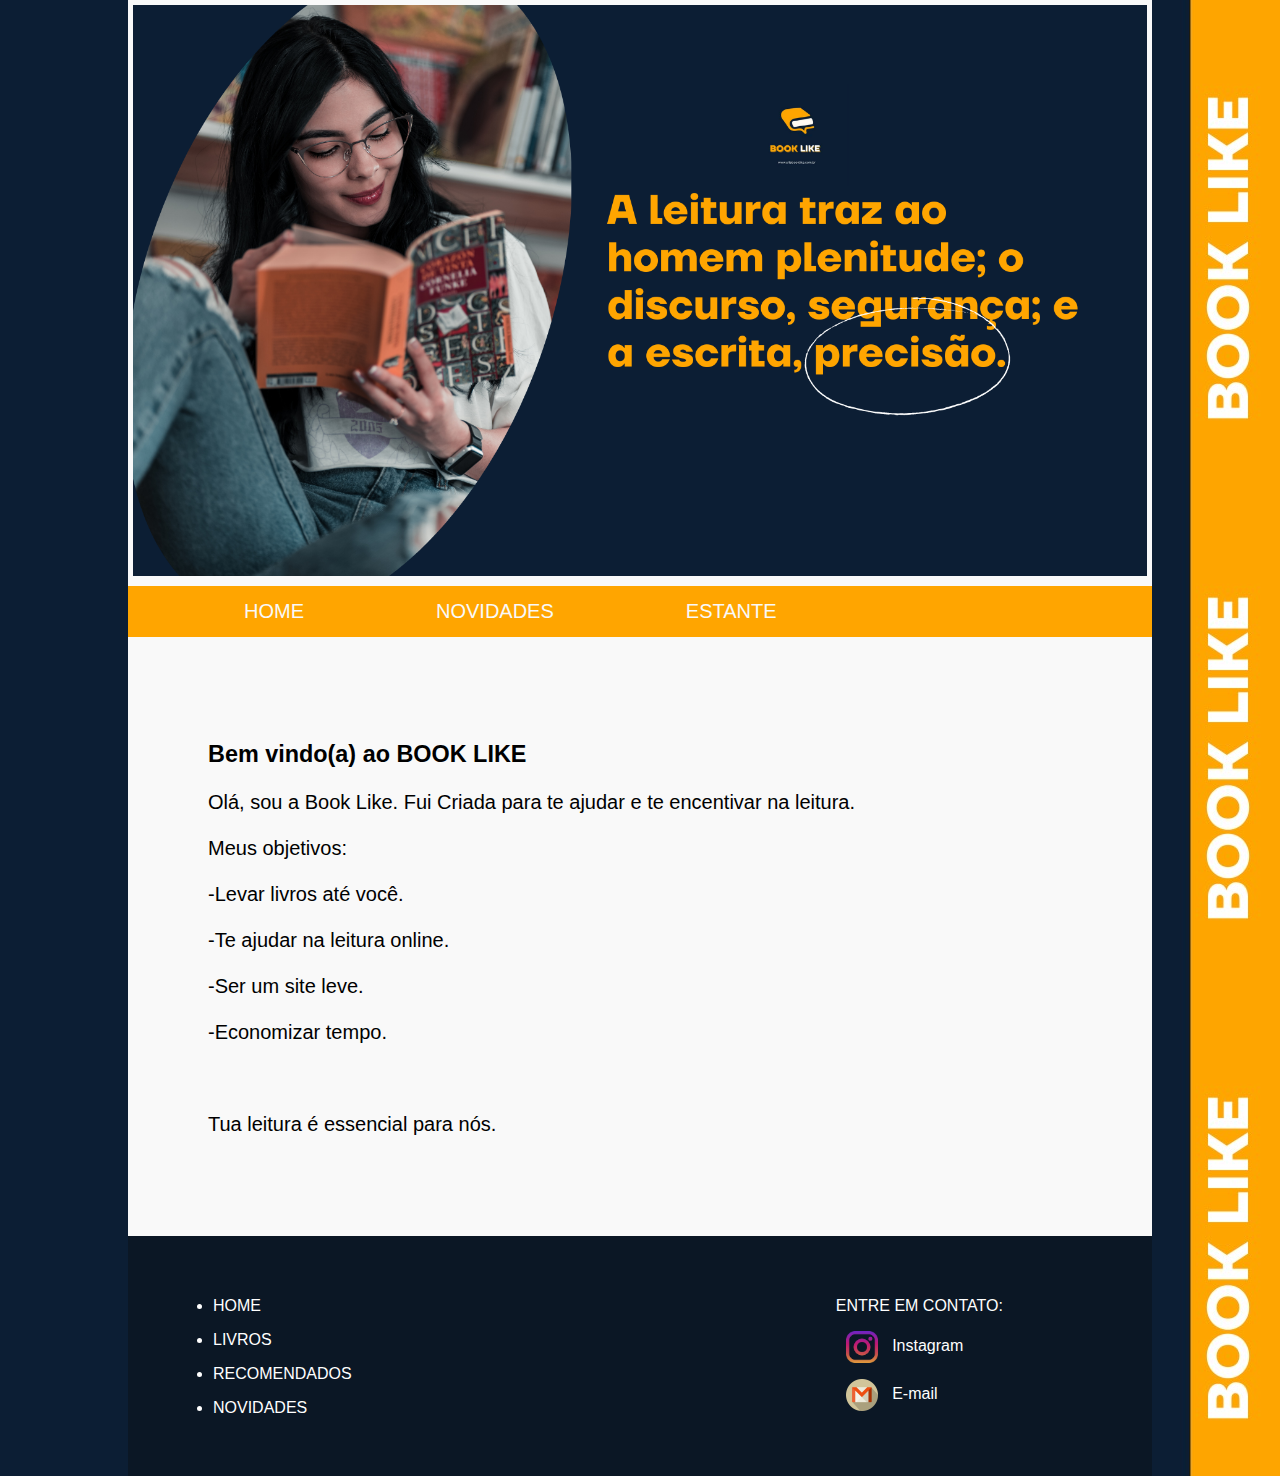
<file: Desktop/projetouni/index.html>
<!DOCTYPE html>
<html lang="pt-br">

<head>
    <meta charset="UTF-8">
    <meta http-equiv="X-UA-Compatible" content="IE=edge">
    <meta name="viewport" content="width=device-width, initial-scale=1.0">
    <title>BOOK LIKE</title>
    <link rel="stylesheet" href="css/style.css">
    <link rel="shortcut icon" href="img/logo.jpg" type="image/x-icon">
</head>

<body>
    <div class="container">
        <div class="banner">
            <img src="img/banner.png" alt="">
        </div>


        <div class="Barradenavegacao">

            <a href="index.html">HOME</a>
            <a href="novidades.html">NOVIDADES</a>


            <div class="dropdown">
                <button class="drop-button">
                    ESTANTE 
                </button>


                <div class="drop-content">
                    <a href="recomenados.html">RECOMENDADOS</a>

                    <a href="livros.html">LIVROS</a>
                </div>

            </div>


        </div>

        <div class="corpo">
            <h3> Bem vindo(a) ao BOOK LIKE</h3>

            <p>Olá, sou a Book Like. Fui Criada para te ajudar e te encentivar na leitura.
                <br>
                <br> Meus objetivos:
                <br>
                <br> -Levar livros até você.
                <br>
                <br> -Te ajudar na leitura online.
                <br>
                <br> -Ser um site leve.
                <br>
                <br> -Economizar tempo.
                <br>
                <br>
                <br>
                <br> Tua leitura é essencial para nós.

            </p>

        </div>

        <div class="rodape">


            <div class="links">
                <ul>
                    <li><a href="index.html" target="_blank">HOME</a></li>
                    <P></P>
                    <li><a href="livros.html" target="_blank">LIVROS</a></li>
                    <P></P>
                    <li><a href="recomenados.html" target="_blank">RECOMENDADOS</a></li>
                    <P></P>
                    <li><a href="novidades.html" target="_blank">NOVIDADES</a></li>
                    <P></P>


                </ul>
            </div>

            <div class="conteudo">

            </div>

            <div class="redes-sociais">
                <p> ENTRE EM CONTATO:
                </p>


                <p>
                    <img src="img/icon-instagram.png" alt="Instagram" title="Instagram">
                    <a href="https://www.instagram.com/book_like_literatura/" target="_blank">Instagram</a>
                </p>

                <p>
                    <img src="img/email.jpg" alt="E-mail" title="E-mail">
                    <a href="https:booklikeajuda@gmail.com" target="_blank">E-mail</a>
                </p>
            </div>
        </div>
    </div>
</body>

</html>
</file>
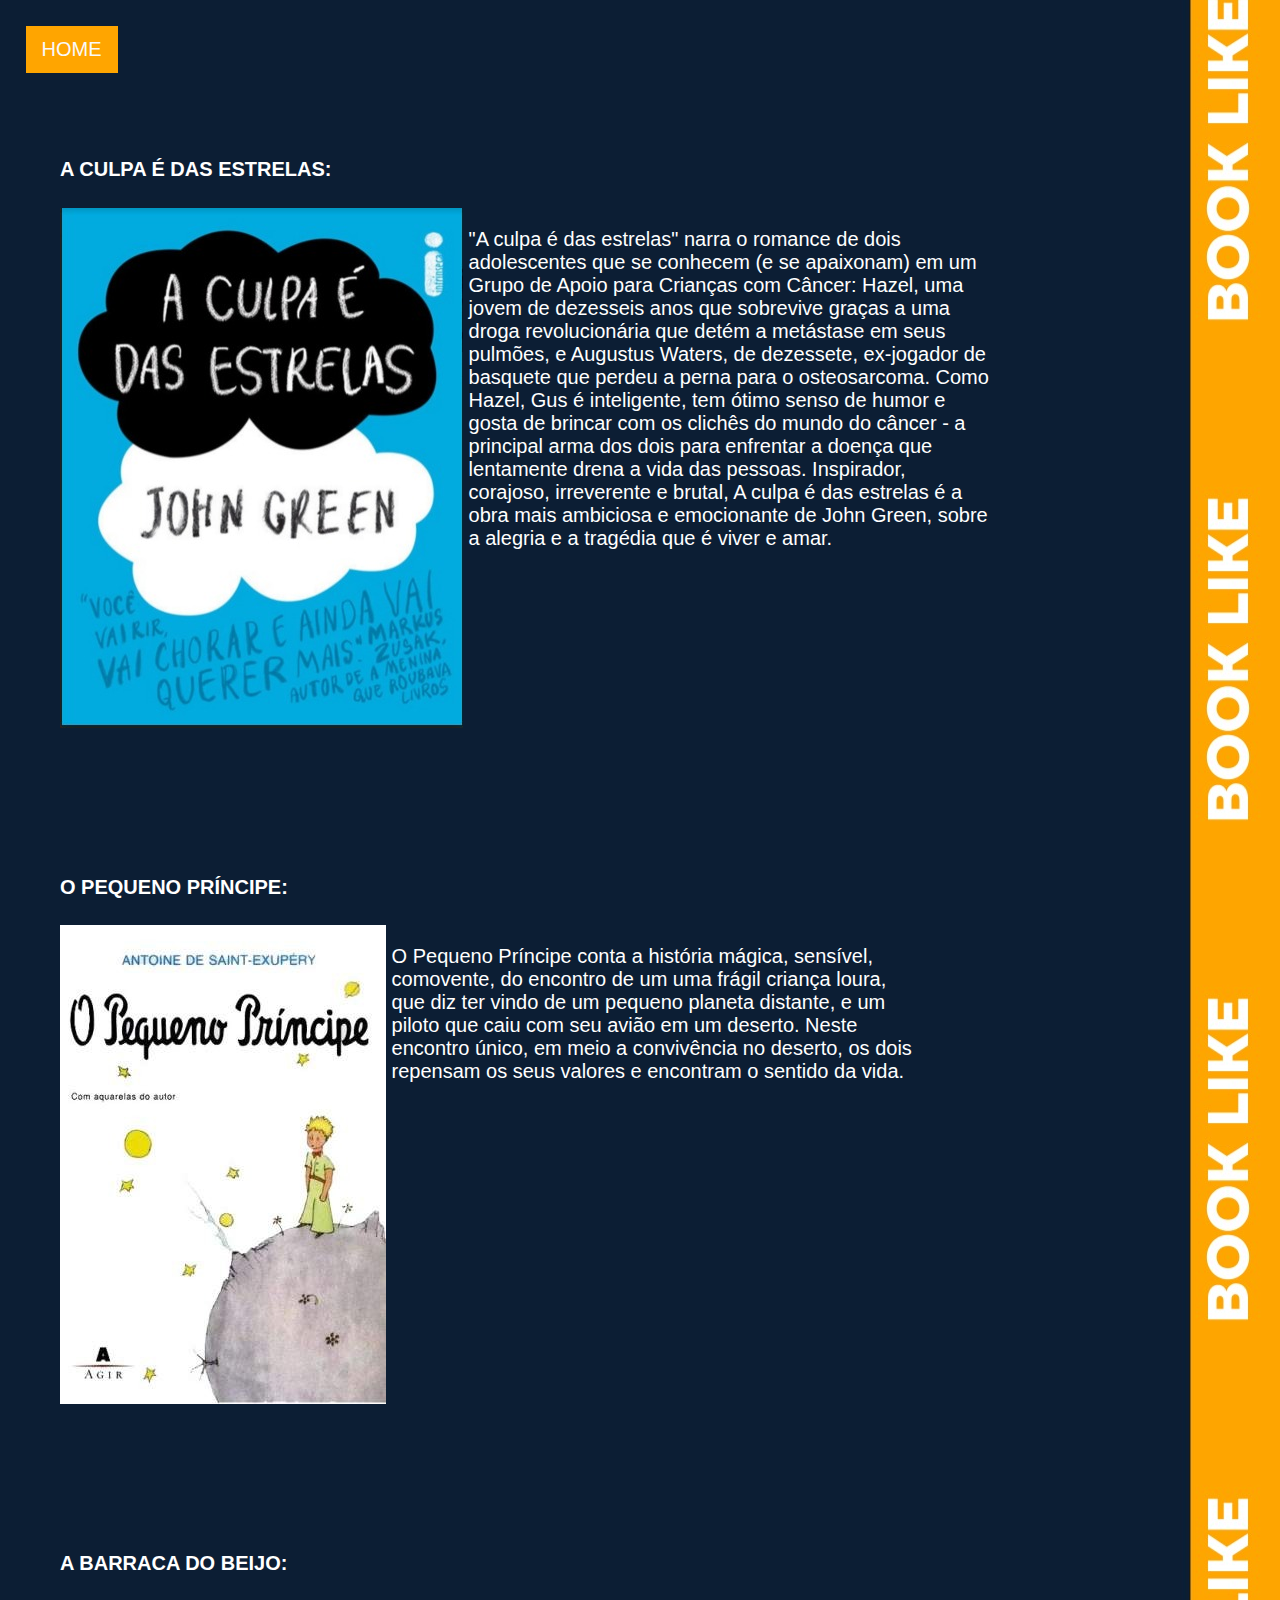
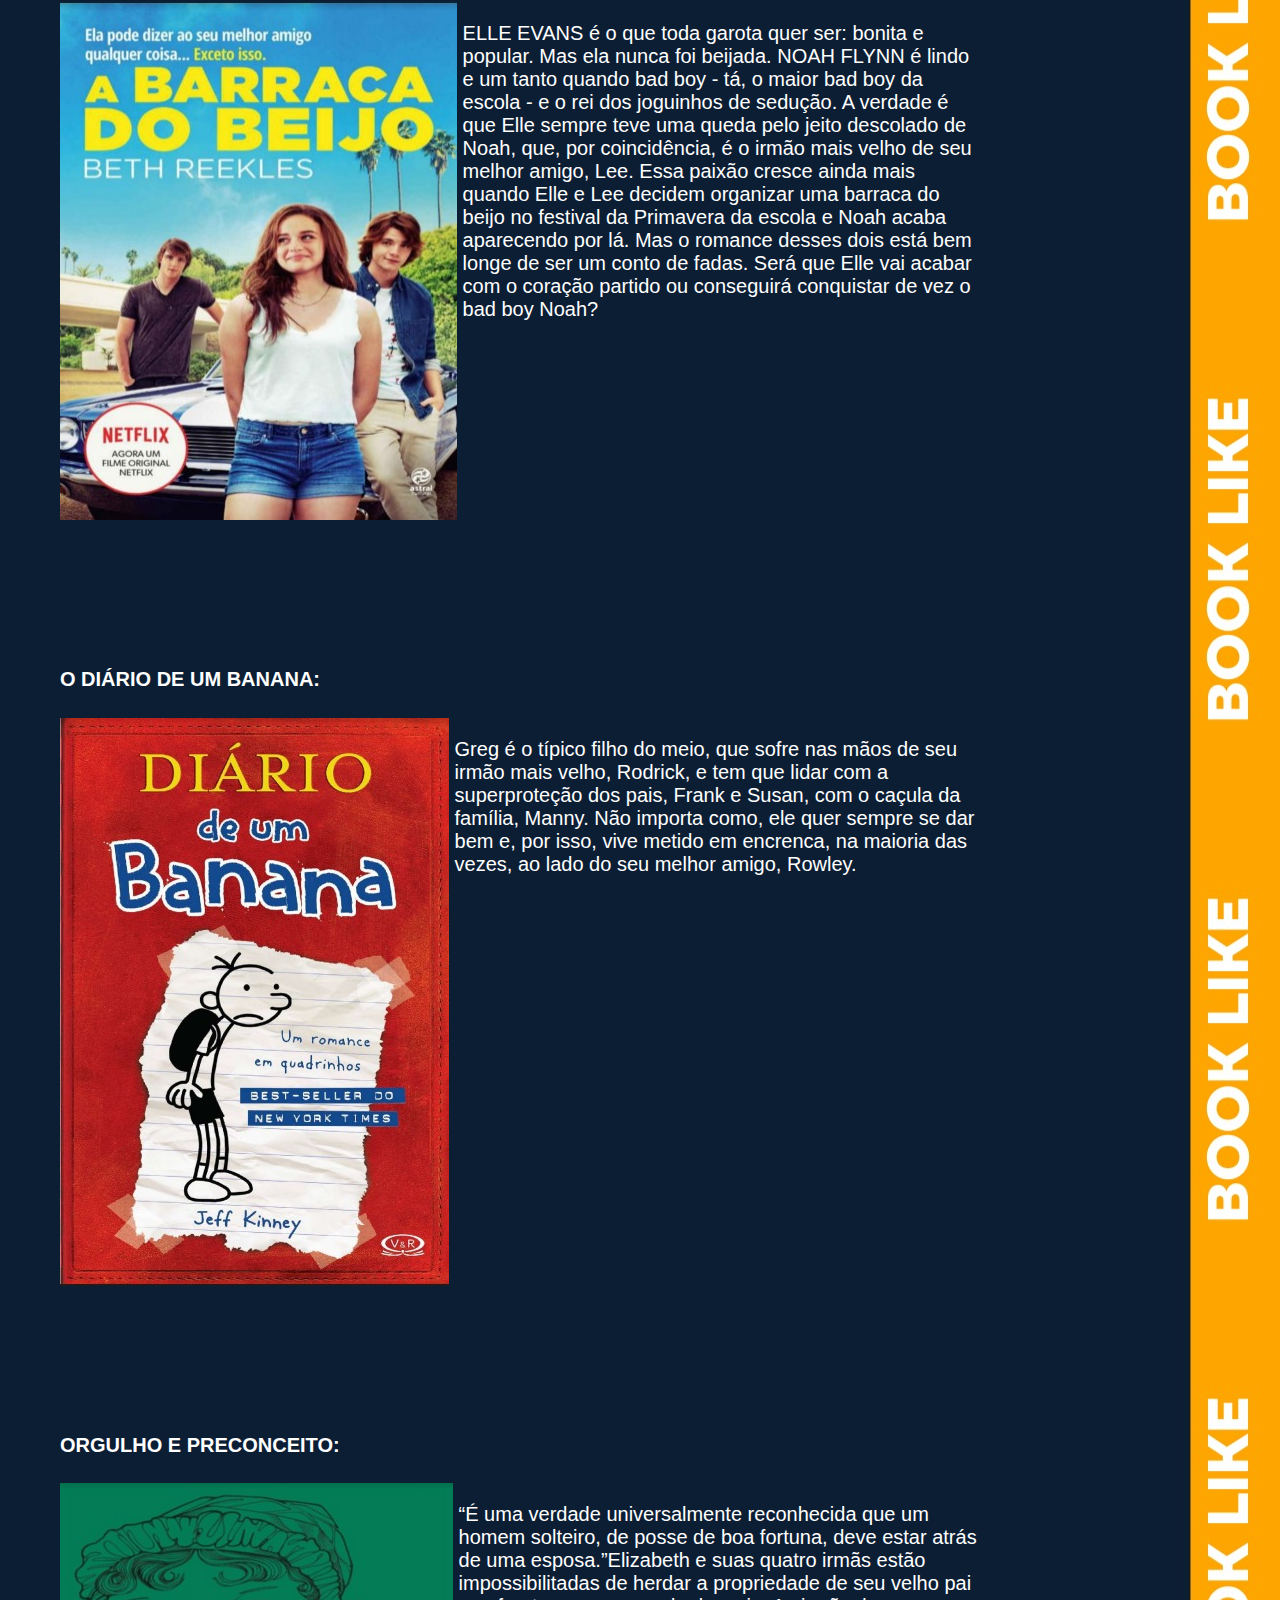
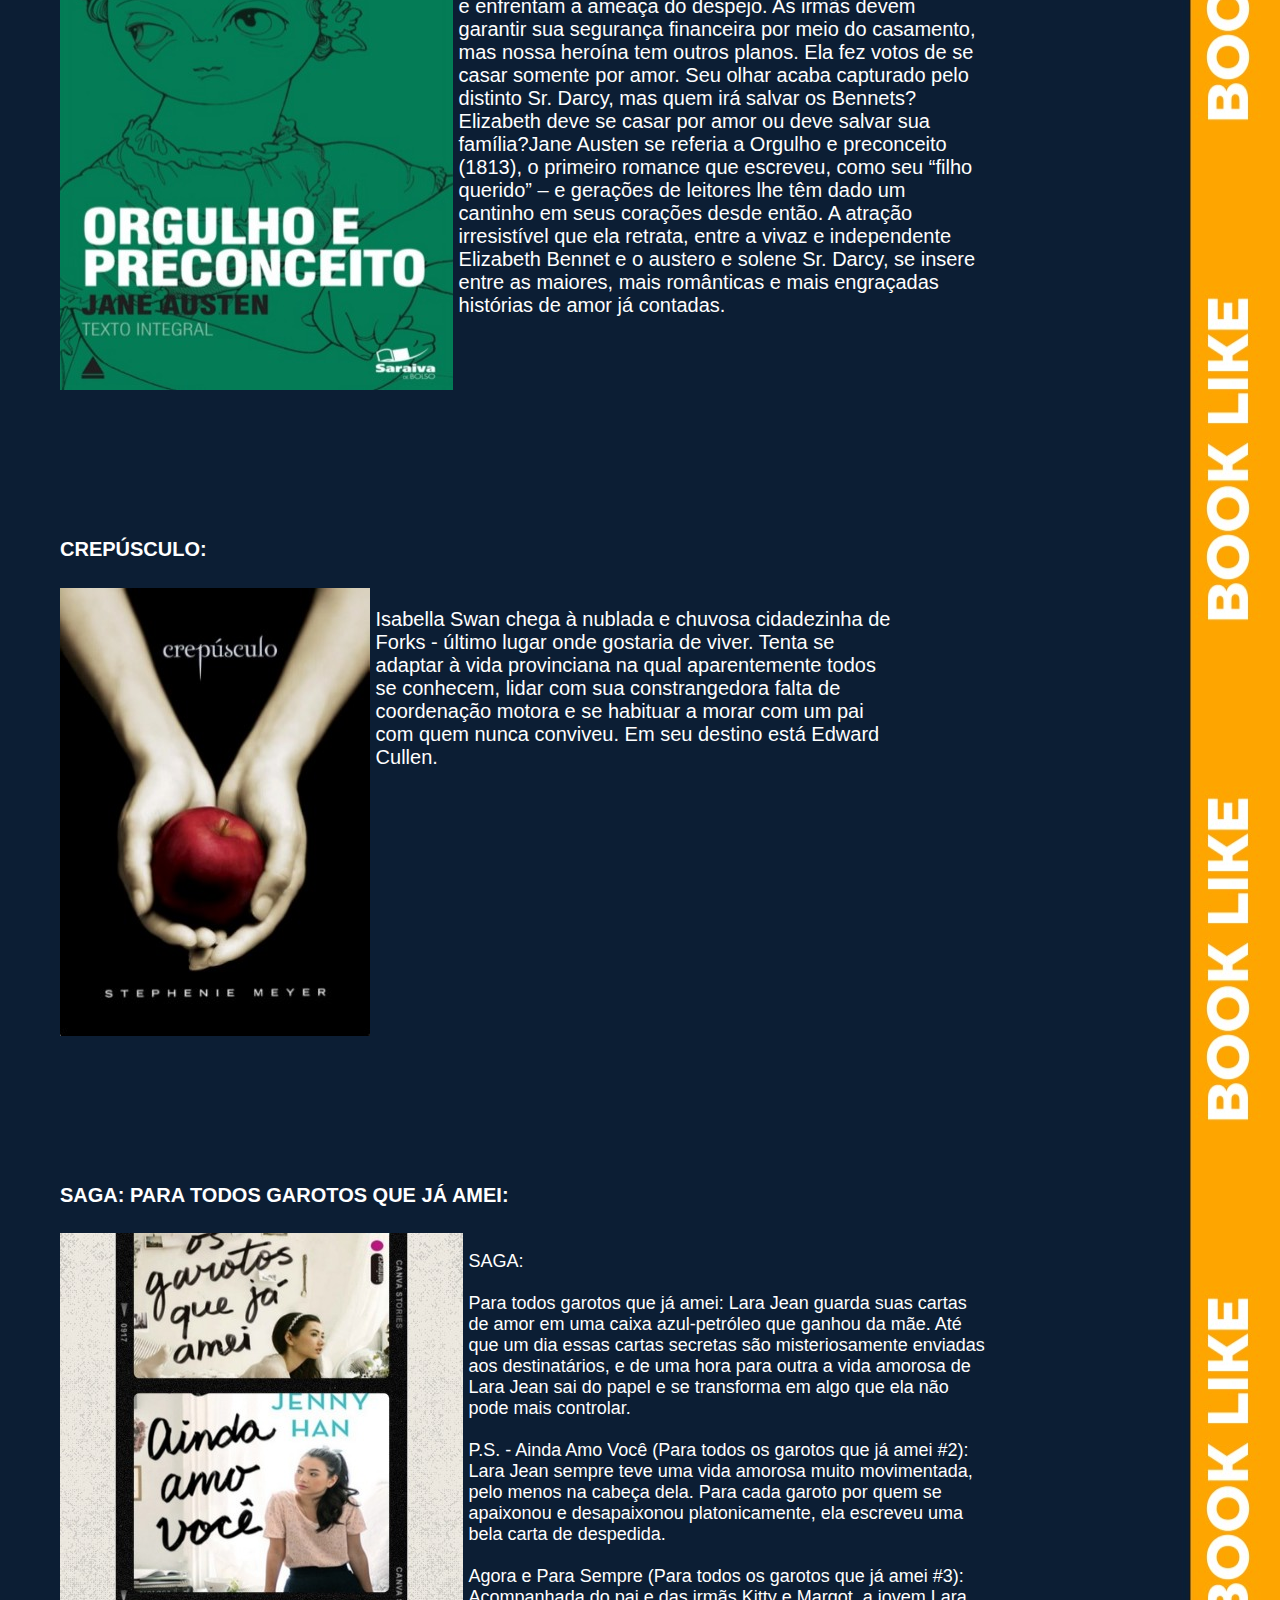
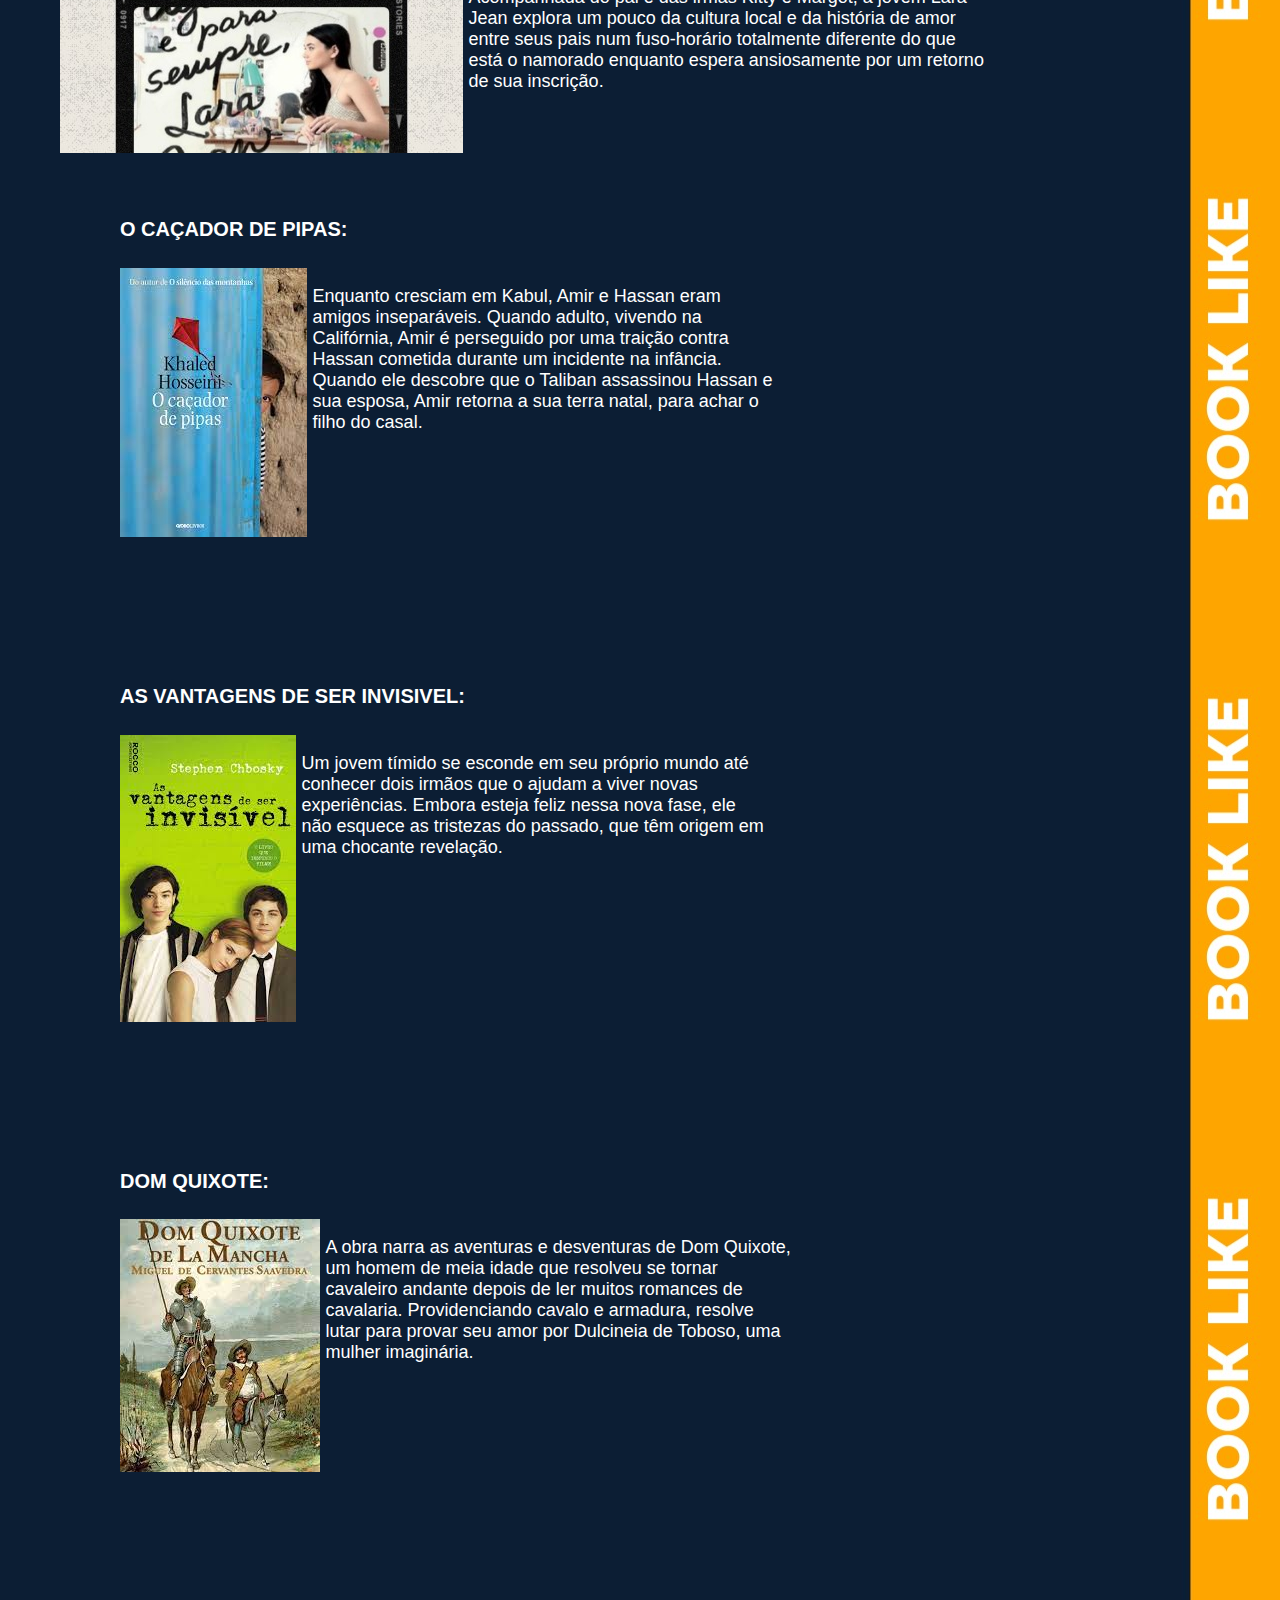
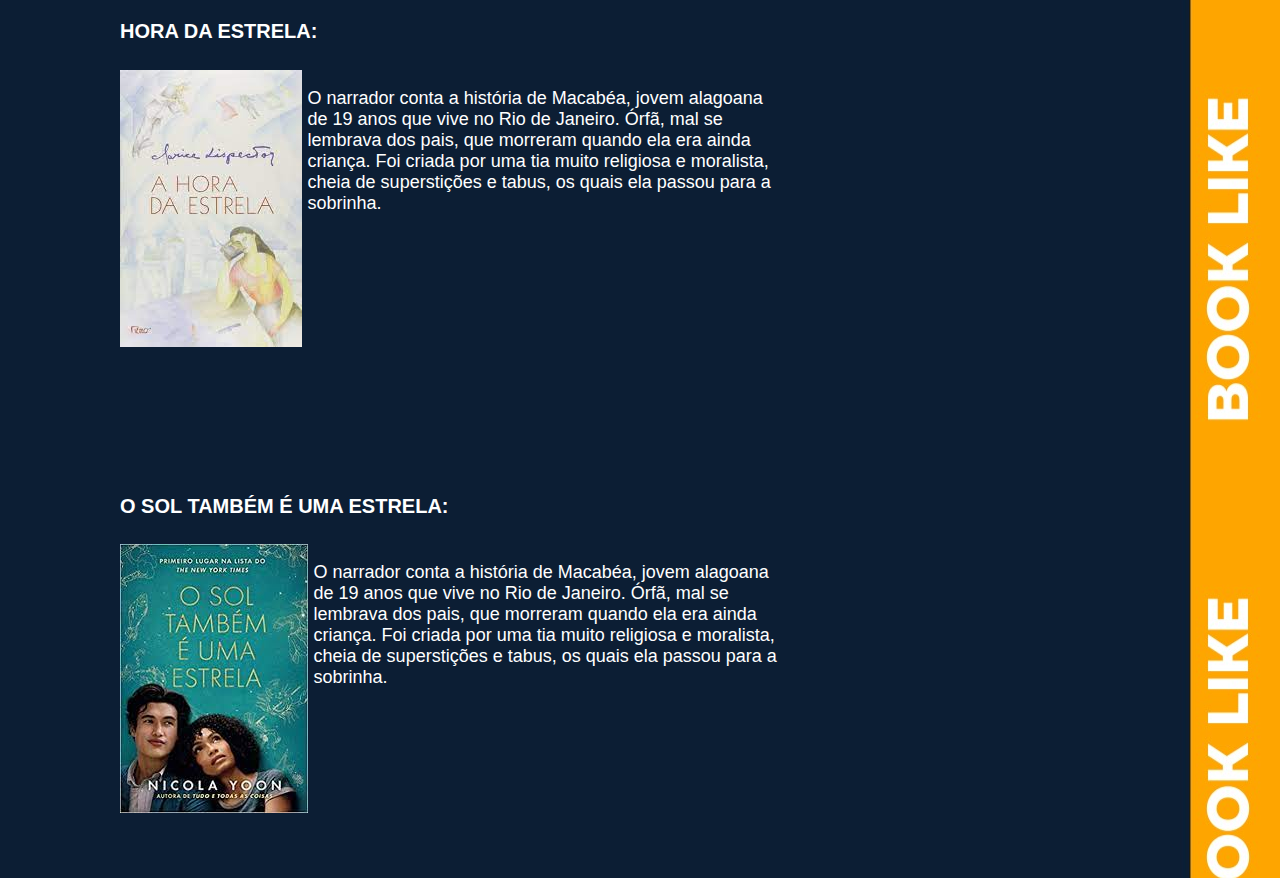
<file: Desktop/projetouni/livros.html>
<!DOCTYPE html>
<html lang="pt-br">

<head>
    <meta charset="UTF-8">
    <meta http-equiv="X-UA-Compatible" content="IE=edge">
    <meta name="viewport" content="width=device-width, initial-scale=1.0">
    <title>BOOK LIKE: LIVROS</title>
    <link rel="stylesheet" href="css/style.css">
    <link rel="shortcut icon" href="img/logo.jpg" type="image/x-icon">
</head>

<body>
    <div class="conteiner" style="color:aliceblue;">

    </div>
    <div class="links2">
        <a href="index.html">HOME</a>

    </div>
    <div class="Livro1" style="color: #ffffff;">

        <h4>A CULPA É DAS ESTRELAS:</h4>


        <a href="https://drive.google.com/drive/folders/1wpyoCuA4hpZEMueeAZk-sFOGeYgM7fXv" target="_blank"><img src="img/A culpa é das estrelas.jpg" alt="livros" title="A CULPA É DAS ESTRELAS"> </a>

        <p class="texto1">"A culpa é das estrelas" narra o romance de dois adolescentes que se conhecem (e se apaixonam) em um Grupo de Apoio para Crianças com Câncer: Hazel, uma jovem de dezesseis anos que sobrevive graças a uma droga revolucionária que detém a metástase
            em seus pulmões, e Augustus Waters, de dezessete, ex-jogador de basquete que perdeu a perna para o osteosarcoma. Como Hazel, Gus é inteligente, tem ótimo senso de humor e gosta de brincar com os clichês do mundo do câncer - a principal arma
            dos dois para enfrentar a doença que lentamente drena a vida das pessoas. Inspirador, corajoso, irreverente e brutal, A culpa é das estrelas é a obra mais ambiciosa e emocionante de John Green, sobre a alegria e a tragédia que é viver e amar.</p>



    </div>



    <br>
    <div class="Livro2" style="color: #ffffff;">

        <h4>O PEQUENO PRÍNCIPE:</h4>


        <a href="https://drive.google.com/drive/folders/1GJ8rnpC_Mdav7N3JmIoAspFWomA_I2yW" target="_blank"><img src="img/pequeno principe.jpg" alt="livros" title="O PEQUENO PRÍNCIPE"> </a>

        <p class="texto2">O Pequeno Príncipe conta a história mágica, sensível, comovente, do encontro de um uma frágil criança loura, que diz ter vindo de um pequeno planeta distante, e um piloto que caiu com seu avião em um deserto. Neste encontro único, em meio a convivência
            no deserto, os dois repensam os seus valores e encontram o sentido da vida.

        </p>

    </div>

    </div>



    <br>
    <div class="Livro3" style="color: #ffffff;">

        <h4>A BARRACA DO BEIJO:</h4>


        <a href="https://drive.google.com/drive/folders/1rz9A-FlRfB441OWrmI_KgVFMbkwhXJ9b" target="_blank"><img src="img/Barraca do Beijo.jpg" alt="livros" title="A BARRACA DO BEIJO"> </a>

        <p class="texto3">
            ELLE EVANS é o que toda garota quer ser: bonita e popular. Mas ela nunca foi beijada. NOAH FLYNN é lindo e um tanto quando bad boy - tá, o maior bad boy da escola - e o rei dos joguinhos de sedução. A verdade é que Elle sempre teve uma queda pelo jeito
            descolado de Noah, que, por coincidência, é o irmão mais velho de seu melhor amigo, Lee. Essa paixão cresce ainda mais quando Elle e Lee decidem organizar uma barraca do beijo no festival da Primavera da escola e Noah acaba aparecendo por
            lá. Mas o romance desses dois está bem longe de ser um conto de fadas. Será que Elle vai acabar com o coração partido ou conseguirá conquistar de vez o bad boy Noah?</p>
    </div>

    <br>
    <div class="Livro4" style="color: #ffffff;">

        <h4>O DIÁRIO DE UM BANANA:</h4>


        <a href="https://drive.google.com/drive/folders/1ewFQzg7aOOc8BY48GhdC7bxwT8SKypoo" target="_blank"><img src="img/O diario de banana.jpg" alt="livros" title="O DIÁRIO DE UM BANANA"> </a>

        <p class="texto4">
            Greg é o típico filho do meio, que sofre nas mãos de seu irmão mais velho, Rodrick, e tem que lidar com a superproteção dos pais, Frank e Susan, com o caçula da família, Manny. Não importa como, ele quer sempre se dar bem e, por isso, vive metido em encrenca,
            na maioria das vezes, ao lado do seu melhor amigo, Rowley. </p>
    </div>

    <br>
    <div class="Livro5" style="color: #ffffff;">

        <h4>ORGULHO E PRECONCEITO:</h4>


        <a href="https://drive.google.com/drive/folders/17C7aEO0D4_rHhB6nzBvqoT4fpFaC9T-C" target="_blank"><img src="img/Orgulho e preconceito.jpg" alt="livros" title="ORGULHO E PRECONCEITO"> </a>

        <p class="texto5">
            “É uma verdade universalmente reconhecida que um homem solteiro, de posse de boa fortuna, deve estar atrás de uma esposa.”Elizabeth e suas quatro irmãs estão impossibilitadas de herdar a propriedade de seu velho pai e enfrentam a ameaça do despejo. As
            irmãs devem garantir sua segurança financeira por meio do casamento, mas nossa heroína tem outros planos. Ela fez votos de se casar somente por amor. Seu olhar acaba capturado pelo distinto Sr. Darcy, mas quem irá salvar os Bennets? Elizabeth
            deve se casar por amor ou deve salvar sua família?Jane Austen se referia a Orgulho e preconceito (1813), o primeiro romance que escreveu, como seu “filho querido” – e gerações de leitores lhe têm dado um cantinho em seus corações desde então.
            A atração irresistível que ela retrata, entre a vivaz e independente Elizabeth Bennet e o austero e solene Sr. Darcy, se insere entre as maiores, mais românticas e mais engraçadas histórias de amor já contadas.</p>
    </div>

    <br>
    <div class="Livro6" style="color: #ffffff;">

        <h4> CREPÚSCULO:</h4>


        <a href="https://drive.google.com/drive/folders/1HxOgRdb06P-ztXHwxVq_75gRgtK-qGo7" target="_blank"><img src="img/Crepusculo (1).jpg" alt="livros" title="CREPÚSCULO"> </a>

        <p class="texto6">
            Isabella Swan chega à nublada e chuvosa cidadezinha de Forks - último lugar onde gostaria de viver. Tenta se adaptar à vida provinciana na qual aparentemente todos se conhecem, lidar com sua constrangedora falta de coordenação motora e se habituar a morar
            com um pai com quem nunca conviveu. Em seu destino está Edward Cullen.
        </p>
    </div>

    <br>
    <div class="Livro7" style="color: #ffffff;">

        <h4> SAGA: PARA TODOS GAROTOS QUE JÁ AMEI:</h4>


        <a href="https://drive.google.com/drive/folders/1TnPaFx8wZUQI6gSYbG8ctYHDwDQvaaph" target="_blank"><img src="img/Para todos os garotos.jpg" alt="livros" title="SAGA: PARA TODOS GAROTOS QUE JÁ AMEI"> </a>

        <p class="texto7">
            SAGA:
            <br>
            <br> 
            Para todos garotos que já amei: Lara Jean guarda suas cartas de amor em uma caixa azul-petróleo que ganhou da mãe. Até que um dia essas cartas secretas são misteriosamente enviadas aos destinatários, e de uma hora para outra a vida amorosa
            de Lara Jean sai do papel e se transforma em algo que ela não pode mais controlar.

            <br>
            <br>
             P.S. - Ainda Amo Você (Para todos os garotos que já amei #2): Lara Jean sempre teve uma vida amorosa muito movimentada, pelo menos na cabeça dela. Para cada garoto por quem se apaixonou e desapaixonou platonicamente, ela escreveu uma
            bela carta de despedida.

            <br>
            <br> 
            Agora e Para Sempre (Para todos os garotos que já amei #3): Acompanhada do pai e das irmãs Kitty e Margot, a jovem Lara Jean explora um pouco da cultura local e da história de amor entre seus pais num fuso-horário totalmente diferente
            do que está o namorado enquanto espera ansiosamente por um retorno de sua inscrição.




        </p>
        <div class="Livro8" style="color: #ffffff;">

            <h4> O CAÇADOR DE PIPAS:</h4>
    
    
            <a href="https://drive.google.com/drive/folders/16ceeeQKQEc4cpwX4Ur0aTG1yFDyaf_c5" target="_blank"><img src="img/Caçador de pipas.png" alt="livros" title="O CAÇADOR DE PIPAS:"> </a>
    
            <p class="texto8">
                Enquanto cresciam em Kabul, Amir e Hassan eram amigos inseparáveis. Quando adulto, vivendo na Califórnia, Amir é perseguido por uma traição contra Hassan cometida durante um incidente na infância. Quando ele descobre que o Taliban assassinou Hassan e sua esposa, Amir retorna a sua terra natal, para achar o filho do casal.
            </p>
        </div>
    
        <br>
    </p>
    <div class="Livro9" style="color: #ffffff;">

        <h4> AS VANTAGENS DE SER INVISIVEL:</h4>


        <a href="https://drive.google.com/drive/folders/1tth8yZvsaKIyvXJRt0OFThd7D2ngKDtc" target="_blank"><img src="img/Vantagens de ser ivisivel.png" alt="livros" title="AS VANTAGENS DE SER INVISIVEL:"> </a>

        <p class="texto9">
            Um jovem tímido se esconde em seu próprio mundo até conhecer dois irmãos que o ajudam a viver novas experiências. Embora esteja feliz nessa nova fase, ele não esquece as tristezas do passado, que têm origem em uma chocante revelação.
        </p>
    </div>
<br>

</p>
<div class="Livro10" style="color: #ffffff;">

    <h4> DOM QUIXOTE: </h4>


    <a href="https://drive.google.com/drive/folders/1NbkRiveIhC7BUYsz0a4osCx4G4Q5MY1P" target="_blank"><img src="img/dom quixote.png" alt="livros" title=" DOM QUIXOTE:"> </a>

    <p class="texto10">
        A obra narra as aventuras e desventuras de Dom Quixote, um homem de meia idade que resolveu se tornar cavaleiro andante depois de ler muitos romances de cavalaria. Providenciando cavalo e armadura, resolve lutar para provar seu amor por Dulcineia de Toboso, uma mulher imaginária.
    </p>
</div>
<br>
</p>
<div class="Livro11" style="color: #ffffff;">

    <h4> HORA DA ESTRELA: </h4>


    <a href="https://drive.google.com/drive/folders/1NxGyws5V5D03dzE0ME1r-YsLXgfsv4cy" target="_blank"><img src="img/Hora da estrela.png" alt="livros" title=" HORA DA ESTRELA:"> </a>

    <p class="texto11">
        O narrador conta a história de Macabéa, jovem alagoana de 19 anos que vive no Rio de Janeiro. Órfã, mal se lembrava dos pais, que morreram quando ela era ainda criança. Foi criada por uma tia muito religiosa e moralista, cheia de superstições e tabus, os quais ela passou para a sobrinha.
    </p>
</div>
<br>
</p>
<div class="Livro12" style="color: #ffffff;">

    <h4> O SOL TAMBÉM É UMA ESTRELA: </h4>


    <a href="https://drive.google.com/drive/folders/1NxGyws5V5D03dzE0ME1r-YsLXgfsv4cy" target="_blank"><img src="img/o SOL.png" alt="livros" title=" O SOL TAMBÉM É UMA ESTRELA:"> </a>

    <p class="texto12">
        O narrador conta a história de Macabéa, jovem alagoana de 19 anos que vive no Rio de Janeiro. Órfã, mal se lembrava dos pais, que morreram quando ela era ainda criança. Foi criada por uma tia muito religiosa e moralista, cheia de superstições e tabus, os quais ela passou para a sobrinha.
    </p>
</div>




    </div>

    </div>
</body>

</html>
</file>
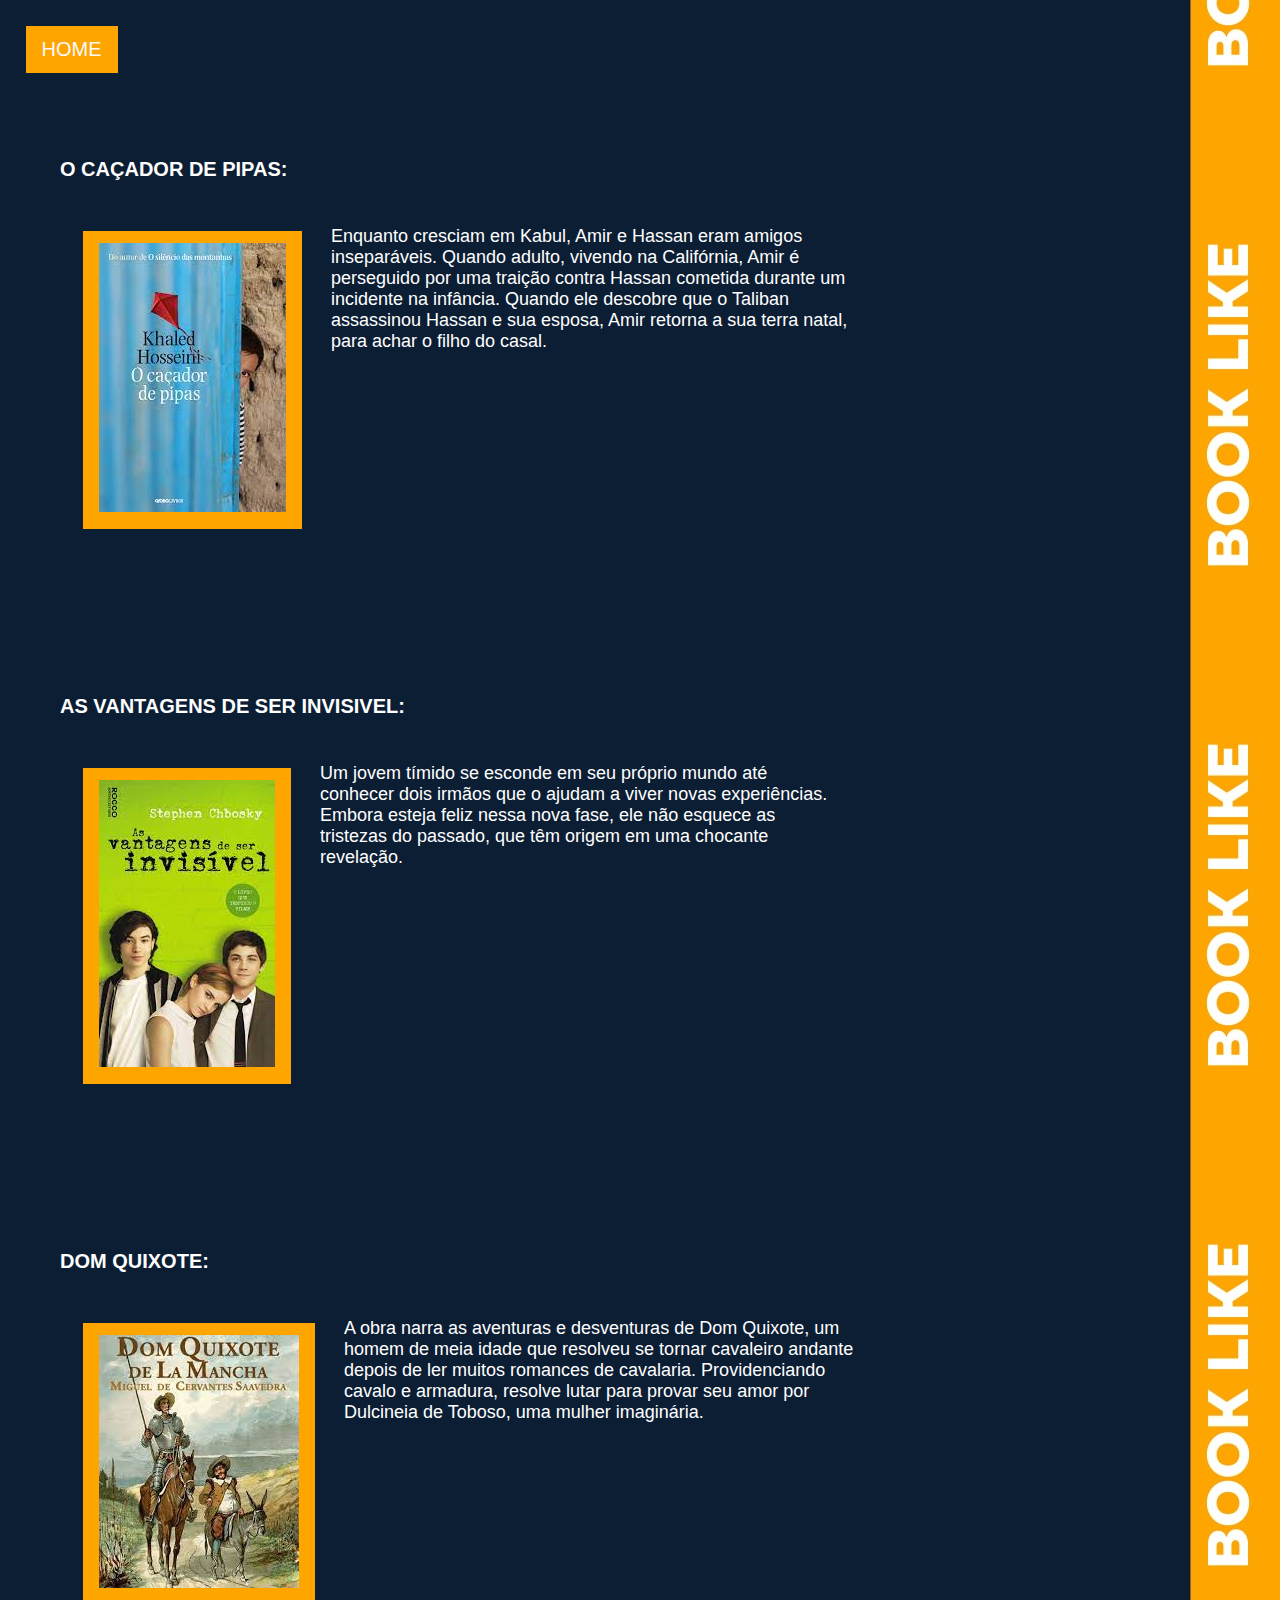
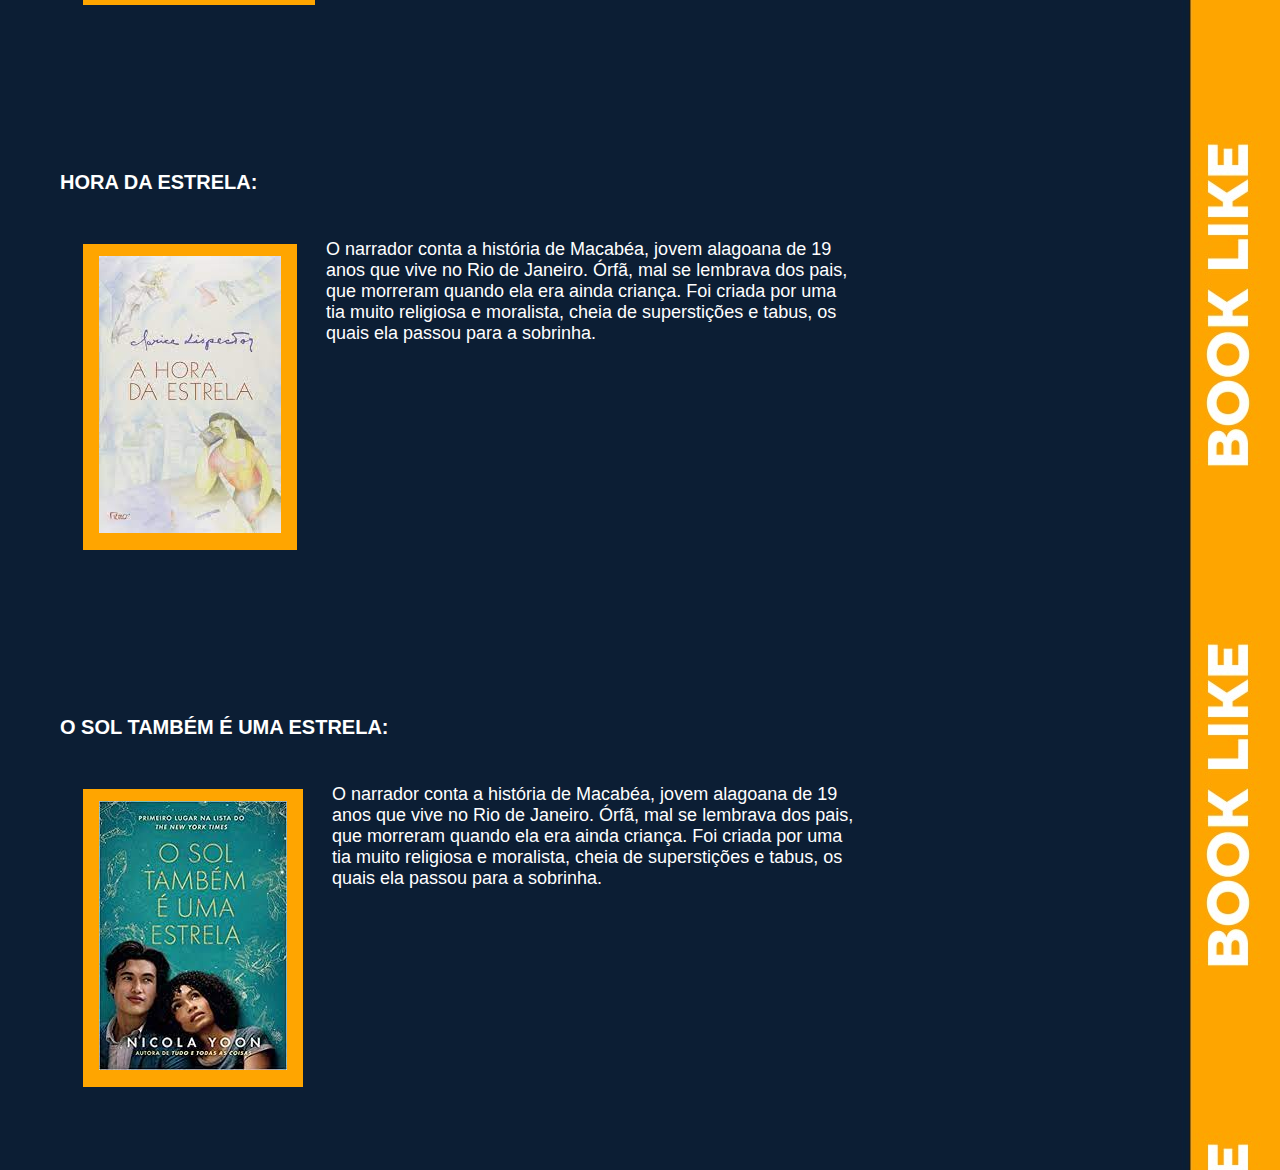
<file: Desktop/projetouni/novidades.html>
<!DOCTYPE html>
<html lang="pt-br">

<head>
    <meta charset="UTF-8">
    <meta http-equiv="X-UA-Compatible" content="IE=edge">
    <meta name="viewport" content="width=device-width, initial-scale=1.0">
    <title>BOOK LIKE: NOVIDAES</title>
    <link rel="stylesheet" href="css/style.css">
    <link rel="shortcut icon" href="img/logo.jpg" type="image/x-icon">
</head>

<body>
    <div class="conteiner" style="color:aliceblue;">

    </div>
    <div class="links2">
        <a href="index.html">HOME</a>

    

    <br>
</p>
<div class="Livro8" style="color: #ffffff;">

    <h4> O CAÇADOR DE PIPAS:</h4>


    <a href="https://drive.google.com/drive/folders/16ceeeQKQEc4cpwX4Ur0aTG1yFDyaf_c5" target="_blank"><img src="img/Caçador de pipas.png" alt="livros" title="O CAÇADOR DE PIPAS:"> </a>

    <p class="texto8">
        Enquanto cresciam em Kabul, Amir e Hassan eram amigos inseparáveis. Quando adulto, vivendo na Califórnia, Amir é perseguido por uma traição contra Hassan cometida durante um incidente na infância. Quando ele descobre que o Taliban assassinou Hassan e sua esposa, Amir retorna a sua terra natal, para achar o filho do casal.
    </p>
</div>

<br>
</p>
<div class="Livro9" style="color: #ffffff;">

<h4> AS VANTAGENS DE SER INVISIVEL:</h4>


<a href="https://drive.google.com/drive/folders/1tth8yZvsaKIyvXJRt0OFThd7D2ngKDtc" target="_blank"><img src="img/Vantagens de ser ivisivel.png" alt="livros" title="AS VANTAGENS DE SER INVISIVEL:"> </a>

<p class="texto9">
    Um jovem tímido se esconde em seu próprio mundo até conhecer dois irmãos que o ajudam a viver novas experiências. Embora esteja feliz nessa nova fase, ele não esquece as tristezas do passado, que têm origem em uma chocante revelação.
</p>
</div>
<br>

</p>
<div class="Livro10" style="color: #ffffff;">

<h4> DOM QUIXOTE: </h4>


<a href="https://drive.google.com/drive/folders/1NbkRiveIhC7BUYsz0a4osCx4G4Q5MY1P" target="_blank"><img src="img/dom quixote.png" alt="livros" title=" DOM QUIXOTE:"> </a>

<p class="texto10">
A obra narra as aventuras e desventuras de Dom Quixote, um homem de meia idade que resolveu se tornar cavaleiro andante depois de ler muitos romances de cavalaria. Providenciando cavalo e armadura, resolve lutar para provar seu amor por Dulcineia de Toboso, uma mulher imaginária.
</p>
</div>
<br>
</p>
<div class="Livro11" style="color: #ffffff;">

<h4> HORA DA ESTRELA: </h4>


<a href="https://drive.google.com/drive/folders/1NxGyws5V5D03dzE0ME1r-YsLXgfsv4cy" target="_blank"><img src="img/Hora da estrela.png" alt="livros" title=" HORA DA ESTRELA:"> </a>

<p class="texto11">
O narrador conta a história de Macabéa, jovem alagoana de 19 anos que vive no Rio de Janeiro. Órfã, mal se lembrava dos pais, que morreram quando ela era ainda criança. Foi criada por uma tia muito religiosa e moralista, cheia de superstições e tabus, os quais ela passou para a sobrinha.
</p>
</div>
<br>
</p>
<div class="Livro12" style="color: #ffffff;">

<h4> O SOL TAMBÉM É UMA ESTRELA: </h4>


<a href="https://drive.google.com/drive/folders/1NxGyws5V5D03dzE0ME1r-YsLXgfsv4cy" target="_blank"><img src="img/o SOL.png" alt="livros" title=" O SOL TAMBÉM É UMA ESTRELA:"> </a>

<p class="texto12">
O narrador conta a história de Macabéa, jovem alagoana de 19 anos que vive no Rio de Janeiro. Órfã, mal se lembrava dos pais, que morreram quando ela era ainda criança. Foi criada por uma tia muito religiosa e moralista, cheia de superstições e tabus, os quais ela passou para a sobrinha.
</p>
</div>
    
</div>



   


    </div>

    </div>
</body>

</html>
</file>
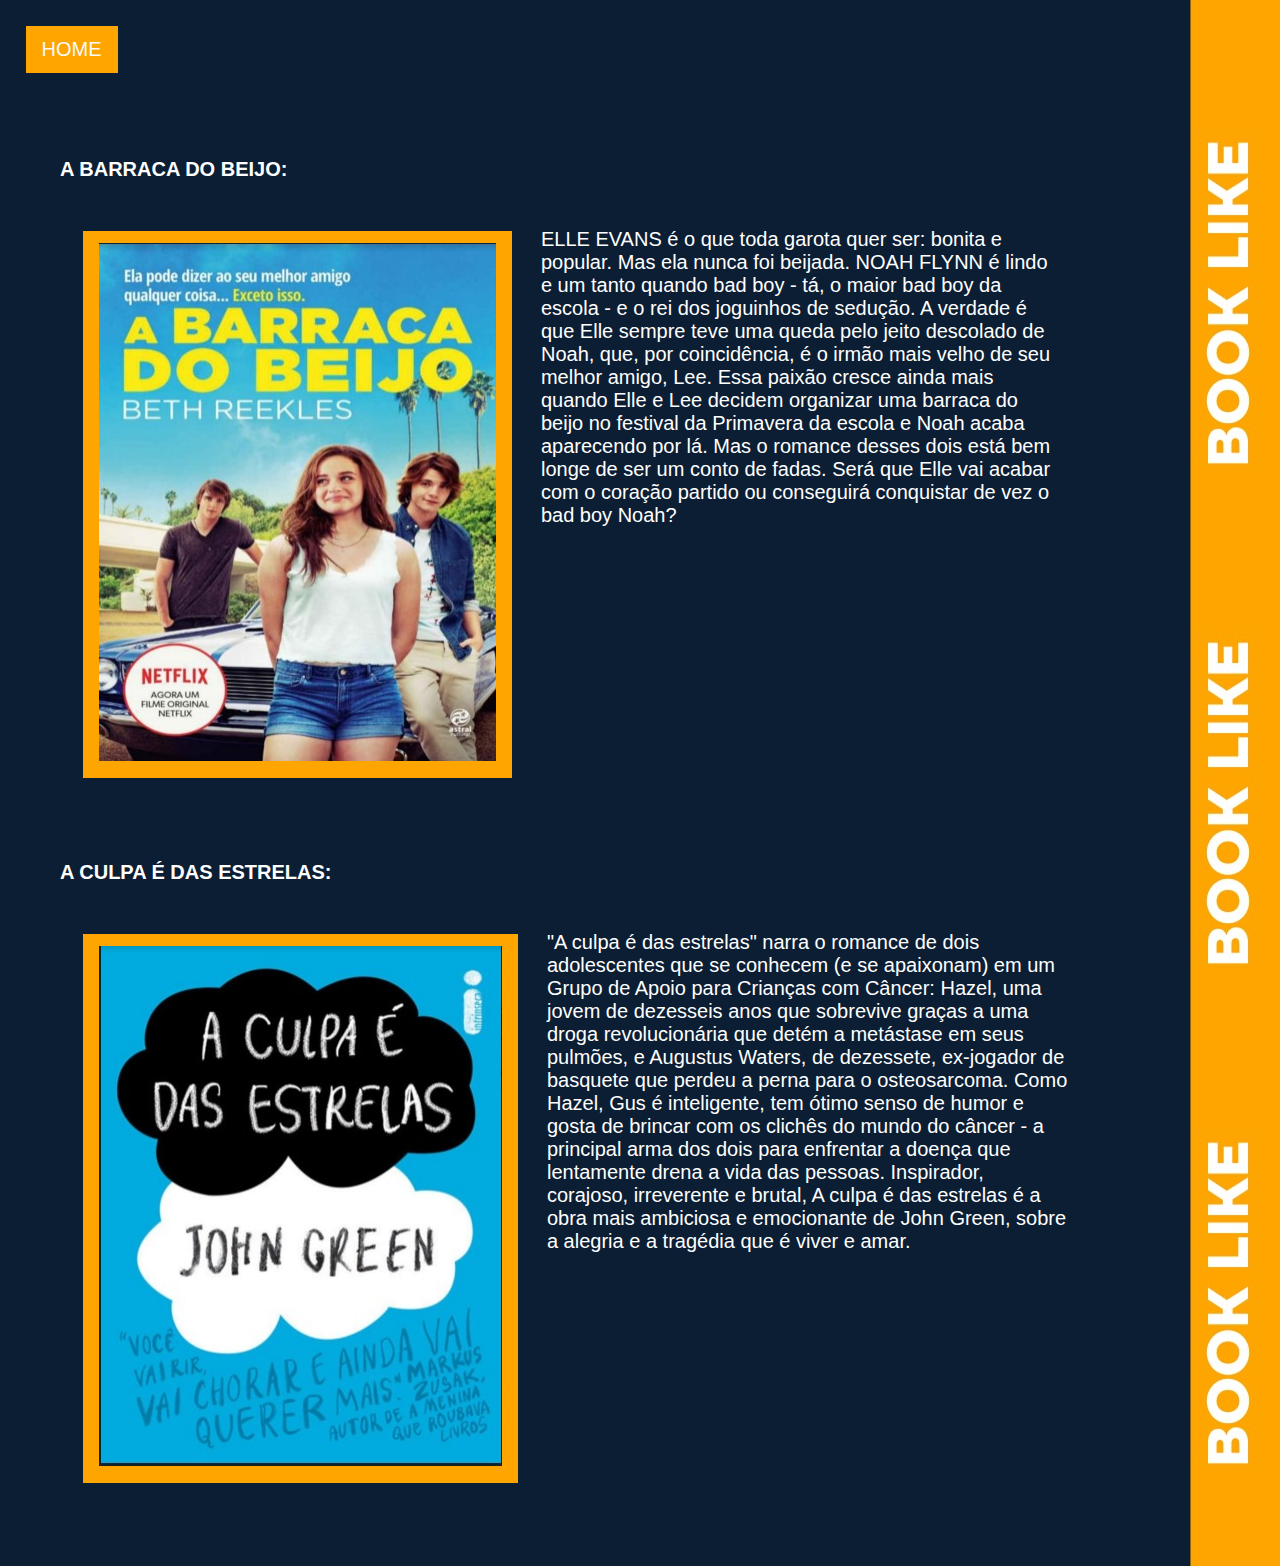
<file: Desktop/projetouni/recomenados.html>
<!DOCTYPE html>
<html lang="pt-br">

<head>
    <meta charset="UTF-8">
    <meta http-equiv="X-UA-Compatible" content="IE=edge">
    <meta name="viewport" content="width=device-width, initial-scale=1.0">
    <title>BOOK LIKE: RECOMENDADOS</title>
    <link rel="stylesheet" href="css/style.css">
    <link rel="shortcut icon" href="img/logo.jpg" type="image/x-icon">
</head>

<body>
    <div class="conteiner" style="color:aliceblue;">

    </div>
    <div class="links2">
        <a href="index.html">HOME</a>

    

    <br>
    <div class="Livro3" style="color: #ffffff;">

        <h4>A BARRACA DO BEIJO:</h4>


        <a href="https://drive.google.com/drive/folders/1rz9A-FlRfB441OWrmI_KgVFMbkwhXJ9b" target="_blank"><img src="img/Barraca do Beijo.jpg" alt="livros" title="A BARRACA DO BEIJO"> </a>

        <p class="texto3">
            ELLE EVANS é o que toda garota quer ser: bonita e popular. Mas ela nunca foi beijada. NOAH FLYNN é lindo e um tanto quando bad boy - tá, o maior bad boy da escola - e o rei dos joguinhos de sedução. A verdade é que Elle sempre teve uma queda pelo jeito
            descolado de Noah, que, por coincidência, é o irmão mais velho de seu melhor amigo, Lee. Essa paixão cresce ainda mais quando Elle e Lee decidem organizar uma barraca do beijo no festival da Primavera da escola e Noah acaba aparecendo por
            lá. Mas o romance desses dois está bem longe de ser um conto de fadas. Será que Elle vai acabar com o coração partido ou conseguirá conquistar de vez o bad boy Noah?</p>
    </div>
    <div class="Livro1" style="color: #ffffff;">

        <h4>A CULPA É DAS ESTRELAS:</h4>
    
    
        <a href="https://drive.google.com/drive/folders/1wpyoCuA4hpZEMueeAZk-sFOGeYgM7fXv" target="_blank"><img src="img/A culpa é das estrelas.jpg" alt="livros" title="A CULPA É DAS ESTRELAS"> </a>
    
        <p class="texto1">"A culpa é das estrelas" narra o romance de dois adolescentes que se conhecem (e se apaixonam) em um Grupo de Apoio para Crianças com Câncer: Hazel, uma jovem de dezesseis anos que sobrevive graças a uma droga revolucionária que detém a metástase
            em seus pulmões, e Augustus Waters, de dezessete, ex-jogador de basquete que perdeu a perna para o osteosarcoma. Como Hazel, Gus é inteligente, tem ótimo senso de humor e gosta de brincar com os clichês do mundo do câncer - a principal arma
            dos dois para enfrentar a doença que lentamente drena a vida das pessoas. Inspirador, corajoso, irreverente e brutal, A culpa é das estrelas é a obra mais ambiciosa e emocionante de John Green, sobre a alegria e a tragédia que é viver e amar.</p>
    
    
    
    </div>

    
</div>



   


    </div>

    </div>
</body>

</html>
</file>
<file: Desktop/projetouni/css/style.css>
html {
    font-family: Verdana, Geneva, Tahoma, sans-serif;
    font-size: 20px;
}

body {
    background-color: #0C1E34;
    margin: 0%;
    padding: 0%;
    background-image: url(../img/fundo.jpg);
    background-position: right center;
    background-repeat: repeat-y;
}

.container {
    width: 80%;
    margin: auto;
    background-color: #f9f9f9;
}

.banner {
    background-position: center;
    padding: 5px;
}

.banner img {
    width: 100%;
    height: 80%;
}

.menu {
    background-color: #FFA500;
    padding: 10px;
    text-align: center;
    color: #f9f9f9;
    font-size: 24px;
    font-weight: bold;
}

a {
    text-decoration: none;
}

.Barradenavegacao {
    overflow: hidden;
    background-color: #FFA500;
}

.Barradenavegacao a {
    margin-left: 100px;
    color: #f9f9f9;
    text-align: center;
    padding: 14px 16px;
    text-decoration: none;
    float: left;
}

.dropdown {
    margin-left: 100px;
    float: left;
    overflow: hidden;
}

.dropdown .drop-button {
    border: none;
    color: #f9f9f9;
    padding: 14px 16px;
    background-color: inherit;
    font-size: inherit;
    margin: 0;
}

.Barradenavegacao a:hover,
.dropdown:hover .drop-button {
    background-color: #0C1E34;
    transition: 0.3s;
}

.drop-content {
    display: none;
    position: absolute;
    background-color: #FFA500;
    min-width: 160px;
    z-index: 1;
}

.drop-content a {
    display: block;
    float: none;
    padding: 12px 16px;
    text-decoration: none;
    text-align: left;
    color: #f9f9f9;
}

.drop-content a:hover {
    background-color: #0C1E34;
    color: #f9f9f9;
}

.dropdown:hover .drop-content {
    display: block;
}

.links2 a {
    padding: 12px 16px;
    margin: 2%;
    color: #f9f9f9;
    background-color: #FFA500;
    display: inline-block;
    vertical-align: top;
    text-decoration: none;
}

.corpo {
    color: black;
    min-height: 350px;
    padding: 80px;
    text-align: justify;
}

.rodape {
    background-color: #0b1725;
    color: #ffffff;
    height: 150px;
    font-size: 0.8rem;
    padding: 45px;
}

.rodape a {
    color: #ffffff;
    text-decoration: none;
    transition: 0.5s;
}

.links {
    width: 25%;
    display: inline-block;
    vertical-align: top;
}

.conteudo {
    width: 45%;
    display: inline-block;
    vertical-align: top;
    text-align: justify;
}

.redes-sociais {
    width: 25%;
    display: inline-block;
    vertical-align: top;
    text-align: left;
}

.redes-sociais img {
    width: 32px;
    vertical-align: middle;
    padding: 0 10px;
}

.cor1 {
    color: rgb(64, 124, 255);
}

.container {
    padding: auto;
    color: #ffffff;
}

.texto1 {
    color: #ffffff;
    width: 45%;
    display: inline-block;
    vertical-align: top;
    text-align: left;
}

.texto2 {
    color: #ffffff;
    width: 45%;
    display: inline-block;
    vertical-align: top;
    text-align: left;
}

.texto3 {
    color: #ffffff;
    width: 45%;
    display: inline-block;
    vertical-align: top;
    text-align: left;
}

.texto4 {
    color: #ffffff;
    width: 45%;
    display: inline-block;
    vertical-align: top;
    text-align: left;
}

.texto5 {
    color: #ffffff;
    width: 45%;
    display: inline-block;
    vertical-align: top;
    text-align: left;
}

.texto6 {
    color: #ffffff;
    width: 45%;
    display: inline-block;
    vertical-align: top;
    text-align: left;
}

.texto7 {
    font-size: large;
    color: #ffffff;
    width: 45%;
    display: inline-block;
    vertical-align: top;
    text-align: left;
}

.texto8 {
    font-size: large;
    color: #ffffff;
    width: 45%;
    display: inline-block;
    vertical-align: top;
    text-align: left;
}

.texto9 {
    font-size: large;
    color: #ffffff;
    width: 45%;
    display: inline-block;
    vertical-align: top;
    text-align: left;
}
.texto10 {
    font-size: large;
    color: #ffffff;
    width: 45%;
    display: inline-block;
    vertical-align: top;
    text-align: left;
}
.texto11 {
    font-size: large;
    color: #ffffff;
    width: 45%;
    display: inline-block;
    vertical-align: top;
    text-align: left;
}
.texto12   {
    font-size: large;
    color: #ffffff;
    width: 45%;
    display: inline-block;
    vertical-align: top;
    text-align: left;
}
.Livro1 {
    margin: 60px;
}

.Livro2 {
    margin: 60px;
}

.Livro3 {
    margin: 60px;
}

.Livro4 {
    margin: 60px;
}

.Livro5 {
    margin: 60px;
}

.Livro6 {
    margin: 60px;
}

.Livro7 {
    margin: 60px;
}
.Livro8 {
    margin: 60px;
}
.Livro9 {
    margin: 60px;
}
.Livro10 {
    margin: 60px;
}
.Livro11 {
    margin: 60px;
}
.Livro12 {
    margin: 60px;
}
</file>
